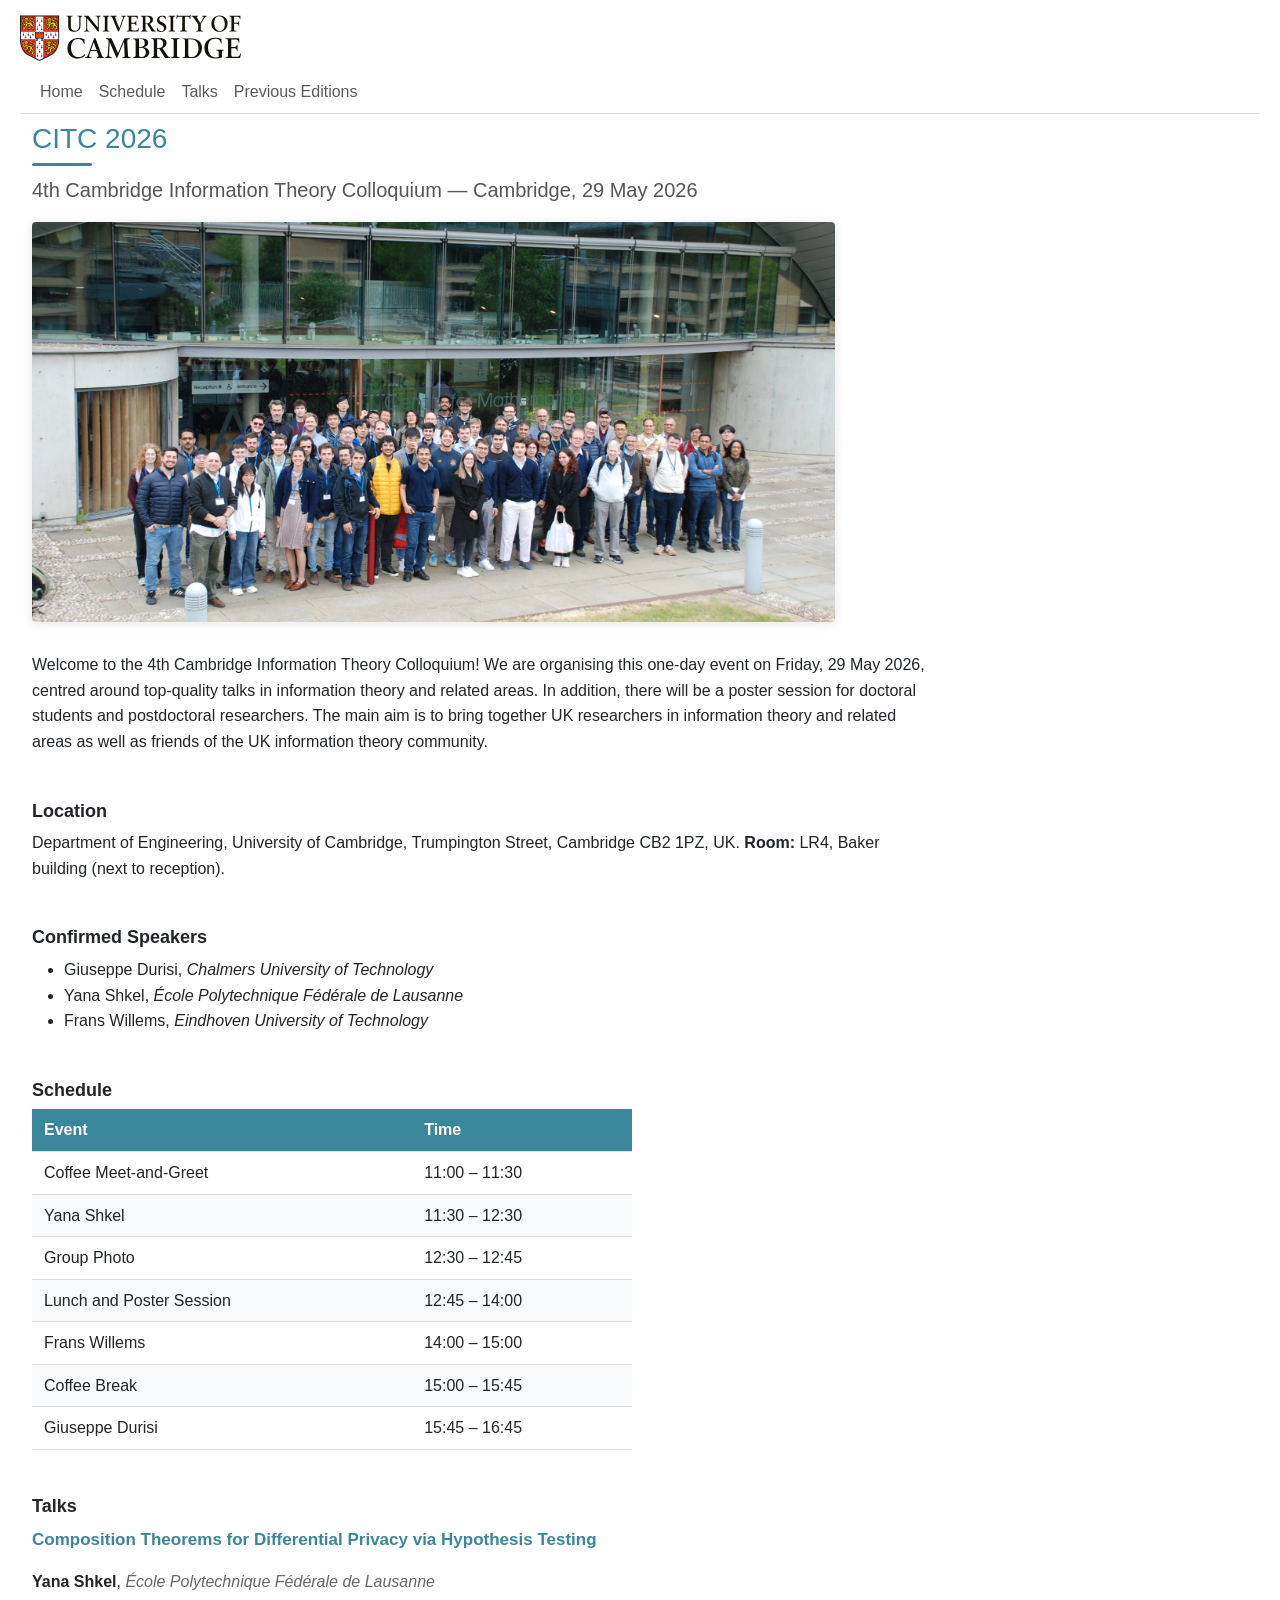
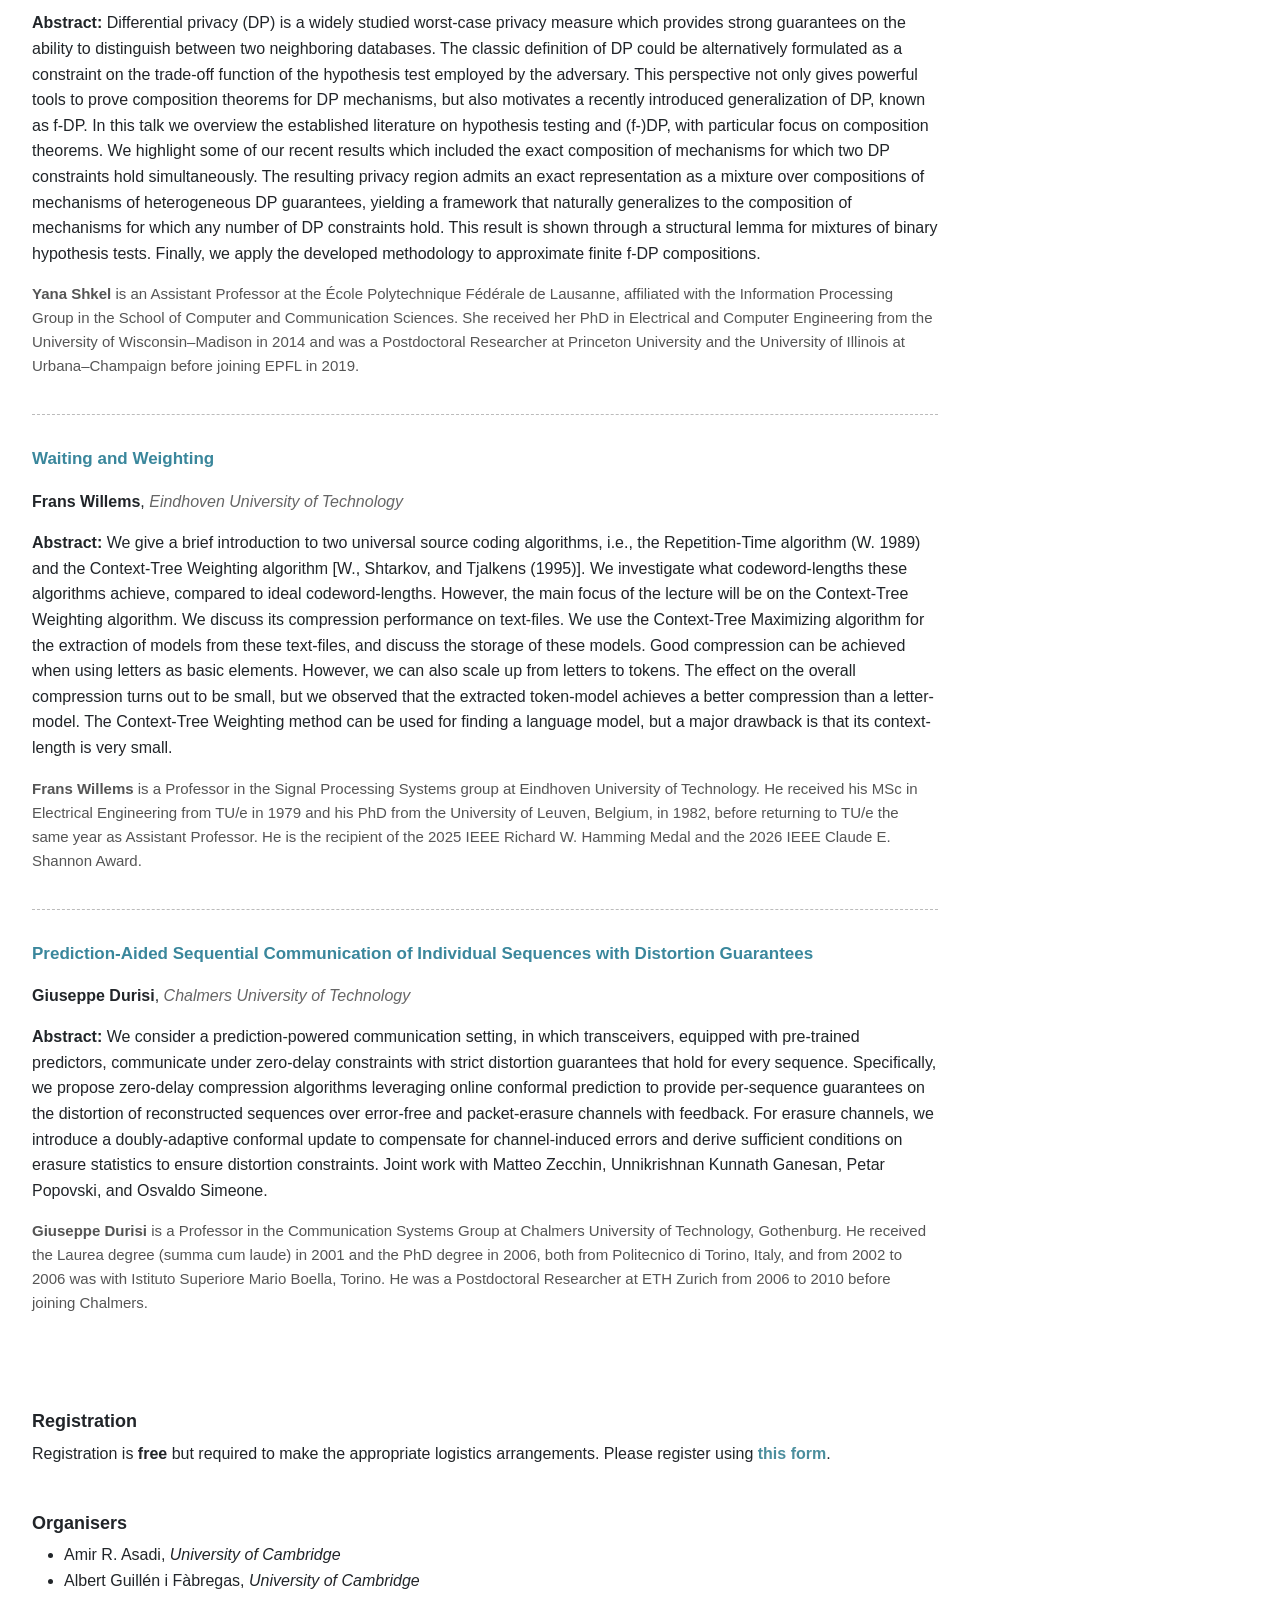
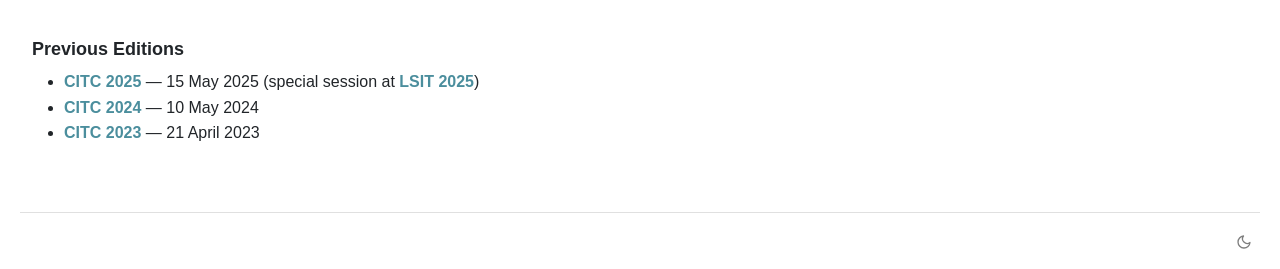
<file: index.html>
<!DOCTYPE html>
<html lang="en">

<head>
    <meta charset="UTF-8">
    <meta http-equiv="X-UA-Compatible" content="IE=edge">
    <meta name="viewport" content="width=device-width, initial-scale=1.0">
    <script src="js/bootstrap.bundle.js"></script>
    <link rel="icon" href="photos/favicon-32.png" sizes="32x32">
    <link rel="icon" href="photos/favicon-192.png" sizes="192x192">
    <title>CITC 2026 - 4th Cambridge Information Theory Colloquium</title>
    <link rel="stylesheet" href="css/bootstrap.css">
    <link rel="stylesheet" href="citc.css">
</head>

<body>
<script>try{if(localStorage.getItem('dark-mode')==='enabled')document.body.classList.add('dark-mode');}catch(e){}</script>

    <div class="container-fluid logo-banner">
        <a href="https://www.cam.ac.uk/">
            <img id="cam-logo" alt="University of Cambridge" style="height: 46px;">
            <script>document.getElementById('cam-logo').src=document.body.classList.contains('dark-mode')?'photos/ucam-logo-white-text-colour-coat-of-arms.png':'photos/cambridge_university_logo.svg';</script>
        </a>
    </div>

    <nav class="navbar navbar-expand-sm">
        <div class="container-fluid">
            <button class="navbar-toggler" type="button" data-bs-toggle="collapse"
                data-bs-target="#navbarSupportedContent" aria-controls="navbarSupportedContent" aria-expanded="false"
                aria-label="Toggle navigation">
                <span class="navbar-toggler-icon"></span>
            </button>
            <div class="collapse navbar-collapse" id="navbarSupportedContent">
                <ul class="navbar-nav mr-auto">
                    <li class="nav-item active">
                        <a class="nav-link" href="index.html">Home</a>
                    </li>
                    <li class="nav-item">
                        <a class="nav-link" href="#schedule">Schedule</a>
                    </li>
                    <li class="nav-item">
                        <a class="nav-link" href="#talks">Talks</a>
                    </li>
                    <li class="nav-item">
                        <a class="nav-link" href="#editions">Previous Editions</a>
                    </li>
                </ul>
            </div>
        </div>
    </nav>

    <div class="container-fluid">
        <div class="mt-2 row">
            <div class="col-12">
                <h1 class="citc-title">CITC 2026</h1>
                <h2 class="citc-subtitle">4th Cambridge Information Theory Colloquium &mdash; Cambridge, 29 May 2026</h2>
            </div>
        </div>
        <div class="row">
            <div class="col-12 col-md-8">
                <img src="photos/CITC_2025.jpg" class="hero-image img-fluid" alt="CITC 2025 Group Photo">
            </div>
        </div>
    </div>

    <div class="container-fluid content-section">
        <div class="row">
            <div class="col-9">
                <p>
                    Welcome to the 4th Cambridge Information Theory Colloquium!
                    We are organising this one-day event on Friday, 29 May 2026, centred around
                    top-quality talks in information theory and related areas. In addition,
                    there will be a poster session for doctoral students and postdoctoral
                    researchers. The main aim is to bring together UK researchers in
                    information theory and related areas as well as friends of the UK
                    information theory community.
                </p>
            </div>
        </div>
    </div>

    <div class="container-fluid content-section">
        <div class="row">
            <h2 id="location">Location</h2>
            <div class="col-9">
                <p>
                    Department of Engineering, University of Cambridge, Trumpington Street,
                    Cambridge CB2 1PZ, UK. <b>Room:</b> LR4, Baker building (next to reception).
                </p>
            </div>
        </div>
    </div>

    <div class="container-fluid content-section">
        <div class="row">
            <h2 id="speakers">Confirmed Speakers</h2>
            <div class="col-9">
                <ul>
                    <li>Giuseppe Durisi, <em>Chalmers University of Technology</em></li>
                    <li>Yana Shkel, <em>&Eacute;cole Polytechnique F&eacute;d&eacute;rale de Lausanne</em></li>
                    <li>Frans Willems, <em>Eindhoven University of Technology</em></li>
                </ul>
            </div>
        </div>
    </div>

    <div class="container-fluid content-section">
        <div class="row">
            <h2 id="schedule">Schedule</h2>
            <div class="col-9">
                <table class="table schedule-table">
                    <thead>
                        <tr>
                            <th>Event</th>
                            <th>Time</th>
                        </tr>
                    </thead>
                    <tbody>
                        <tr><td>Coffee Meet-and-Greet</td><td>11:00 &ndash; 11:30</td></tr>
                        <tr><td>Yana Shkel</td><td>11:30 &ndash; 12:30</td></tr>
                        <tr><td>Group Photo</td><td>12:30 &ndash; 12:45</td></tr>
                        <tr><td>Lunch and Poster Session</td><td>12:45 &ndash; 14:00</td></tr>
                        <tr><td>Frans Willems</td><td>14:00 &ndash; 15:00</td></tr>
                        <tr><td>Coffee Break</td><td>15:00 &ndash; 15:45</td></tr>
                        <tr><td>Giuseppe Durisi</td><td>15:45 &ndash; 16:45</td></tr>
                    </tbody>
                </table>
            </div>
        </div>
    </div>

    <div class="container-fluid content-section">
        <div class="row">
            <h2 id="talks">Talks</h2>
            <div class="col-9">

                <div class="talk-block">
                    <p class="talk-title">Composition Theorems for Differential Privacy via Hypothesis Testing</p>
                    <p><span class="speaker-name">Yana Shkel</span>, <span class="speaker-affiliation">&Eacute;cole Polytechnique F&eacute;d&eacute;rale de Lausanne</span></p>
                    <p><b>Abstract:</b> Differential privacy (DP) is a widely studied worst-case privacy measure which provides strong guarantees on the ability to distinguish between two neighboring databases. The classic definition of DP could be alternatively formulated as a constraint on the trade-off function of the hypothesis test employed by the adversary. This perspective not only gives powerful tools to prove composition theorems for DP mechanisms, but also motivates a recently introduced generalization of DP, known as f-DP. In this talk we overview the established literature on hypothesis testing and (f-)DP, with particular focus on composition theorems. We highlight some of our recent results which included the exact composition of mechanisms for which two DP constraints hold simultaneously. The resulting privacy region admits an exact representation as a mixture over compositions of mechanisms of heterogeneous DP guarantees, yielding a framework that naturally generalizes to the composition of mechanisms for which any number of DP constraints hold. This result is shown through a structural lemma for mixtures of binary hypothesis tests. Finally, we apply the developed methodology to approximate finite f-DP compositions.</p>
                    <p class="speaker-bio"><b>Yana Shkel</b> is an Assistant Professor at the &Eacute;cole Polytechnique F&eacute;d&eacute;rale de Lausanne, affiliated with the Information Processing Group in the School of Computer and Communication Sciences. She received her PhD in Electrical and Computer Engineering from the University of Wisconsin&ndash;Madison in 2014 and was a Postdoctoral Researcher at Princeton University and the University of Illinois at Urbana&ndash;Champaign before joining EPFL in 2019.</p>
                </div>

                <div class="talk-block">
                    <p class="talk-title">Waiting and Weighting</p>
                    <p><span class="speaker-name">Frans Willems</span>, <span class="speaker-affiliation">Eindhoven University of Technology</span></p>
                    <p><b>Abstract:</b> We give a brief introduction to two universal source coding algorithms, i.e., the Repetition-Time algorithm (W. 1989) and the Context-Tree Weighting algorithm [W., Shtarkov, and Tjalkens (1995)]. We investigate what codeword-lengths these algorithms achieve, compared to ideal codeword-lengths. However, the main focus of the lecture will be on the Context-Tree Weighting algorithm. We discuss its compression performance on text-files. We use the Context-Tree Maximizing algorithm for the extraction of models from these text-files, and discuss the storage of these models. Good compression can be achieved when using letters as basic elements. However, we can also scale up from letters to tokens. The effect on the overall compression turns out to be small, but we observed that the extracted token-model achieves a better compression than a letter-model. The Context-Tree Weighting method can be used for finding a language model, but a major drawback is that its context-length is very small.</p>
                    <p class="speaker-bio"><b>Frans Willems</b> is a Professor in the Signal Processing Systems group at Eindhoven University of Technology. He received his MSc in Electrical Engineering from TU/e in 1979 and his PhD from the University of Leuven, Belgium, in 1982, before returning to TU/e the same year as Assistant Professor. He is the recipient of the 2025 IEEE Richard W. Hamming Medal and the 2026 IEEE Claude E. Shannon Award.</p>
                </div>

                <div class="talk-block">
                    <p class="talk-title">Prediction-Aided Sequential Communication of Individual Sequences with Distortion Guarantees</p>
                    <p><span class="speaker-name">Giuseppe Durisi</span>, <span class="speaker-affiliation">Chalmers University of Technology</span></p>
                    <p><b>Abstract:</b> We consider a prediction-powered communication setting, in which transceivers, equipped with pre-trained predictors, communicate under zero-delay constraints with strict distortion guarantees that hold for every sequence. Specifically, we propose zero-delay compression algorithms leveraging online conformal prediction to provide per-sequence guarantees on the distortion of reconstructed sequences over error-free and packet-erasure channels with feedback. For erasure channels, we introduce a doubly-adaptive conformal update to compensate for channel-induced errors and derive sufficient conditions on erasure statistics to ensure distortion constraints. Joint work with Matteo Zecchin, Unnikrishnan Kunnath Ganesan, Petar Popovski, and Osvaldo Simeone.</p>
                    <p class="speaker-bio"><b>Giuseppe Durisi</b> is a Professor in the Communication Systems Group at Chalmers University of Technology, Gothenburg. He received the Laurea degree (summa cum laude) in 2001 and the PhD degree in 2006, both from Politecnico di Torino, Italy, and from 2002 to 2006 was with Istituto Superiore Mario Boella, Torino. He was a Postdoctoral Researcher at ETH Zurich from 2006 to 2010 before joining Chalmers.</p>
                </div>

            </div>
        </div>
    </div>

    <div class="container-fluid content-section">
        <div class="row">
            <h2 id="registration">Registration</h2>
            <div class="col-9">
                <p>
                    Registration is <b>free</b> but required to make the appropriate logistics arrangements.
                    Please register using <a href="https://forms.gle/dqXsLTM17qSx63JW8" target="_blank">this form</a>.
                </p>
            </div>
        </div>
    </div>

    <div class="container-fluid content-section">
        <div class="row">
            <h2 id="organisers">Organisers</h2>
            <div class="col-9">
                <ul>
                    <li>Amir R. Asadi, <em>University of Cambridge</em></li>
                    <li>Albert Guill&eacute;n i F&agrave;bregas, <em>University of Cambridge</em></li>
                </ul>
            </div>
        </div>
    </div>

    <div class="container-fluid content-section">
        <div class="row">
            <h2 id="editions">Previous Editions</h2>
            <div class="col-9">
                <ul>
                    <li><a href="2025.html"><b>CITC 2025</b></a> &mdash; 15 May 2025 (special session at <a href="https://lsit2025.eng.cam.ac.uk/">LSIT 2025</a>)</li>
                    <li><a href="2024.html"><b>CITC 2024</b></a> &mdash; 10 May 2024</li>
                    <li><a href="2023.html"><b>CITC 2023</b></a> &mdash; 21 April 2023</li>
                </ul>
            </div>
        </div>
    </div>

    <div class="container-fluid footer-bar">
        <button id="dark-mode-toggle" aria-label="Toggle dark mode" title="Toggle dark mode">
            <svg id="icon-moon" xmlns="http://www.w3.org/2000/svg" width="16" height="16" viewBox="0 0 24 24" fill="none" stroke="currentColor" stroke-width="2" stroke-linecap="round" stroke-linejoin="round"><path d="M21 12.79A9 9 0 1 1 11.21 3 7 7 0 0 0 21 12.79z"></path></svg>
            <svg id="icon-sun" xmlns="http://www.w3.org/2000/svg" width="16" height="16" viewBox="0 0 24 24" fill="none" stroke="currentColor" stroke-width="2" stroke-linecap="round" stroke-linejoin="round" style="display:none"><circle cx="12" cy="12" r="5"></circle><line x1="12" y1="1" x2="12" y2="3"></line><line x1="12" y1="21" x2="12" y2="23"></line><line x1="4.22" y1="4.22" x2="5.64" y2="5.64"></line><line x1="18.36" y1="18.36" x2="19.78" y2="19.78"></line><line x1="1" y1="12" x2="3" y2="12"></line><line x1="21" y1="12" x2="23" y2="12"></line><line x1="4.22" y1="19.78" x2="5.64" y2="18.36"></line><line x1="18.36" y1="5.64" x2="19.78" y2="4.22"></line></svg>
        </button>
    </div>

<script src="darkmode.js"></script>
</body>

</html>
</file>
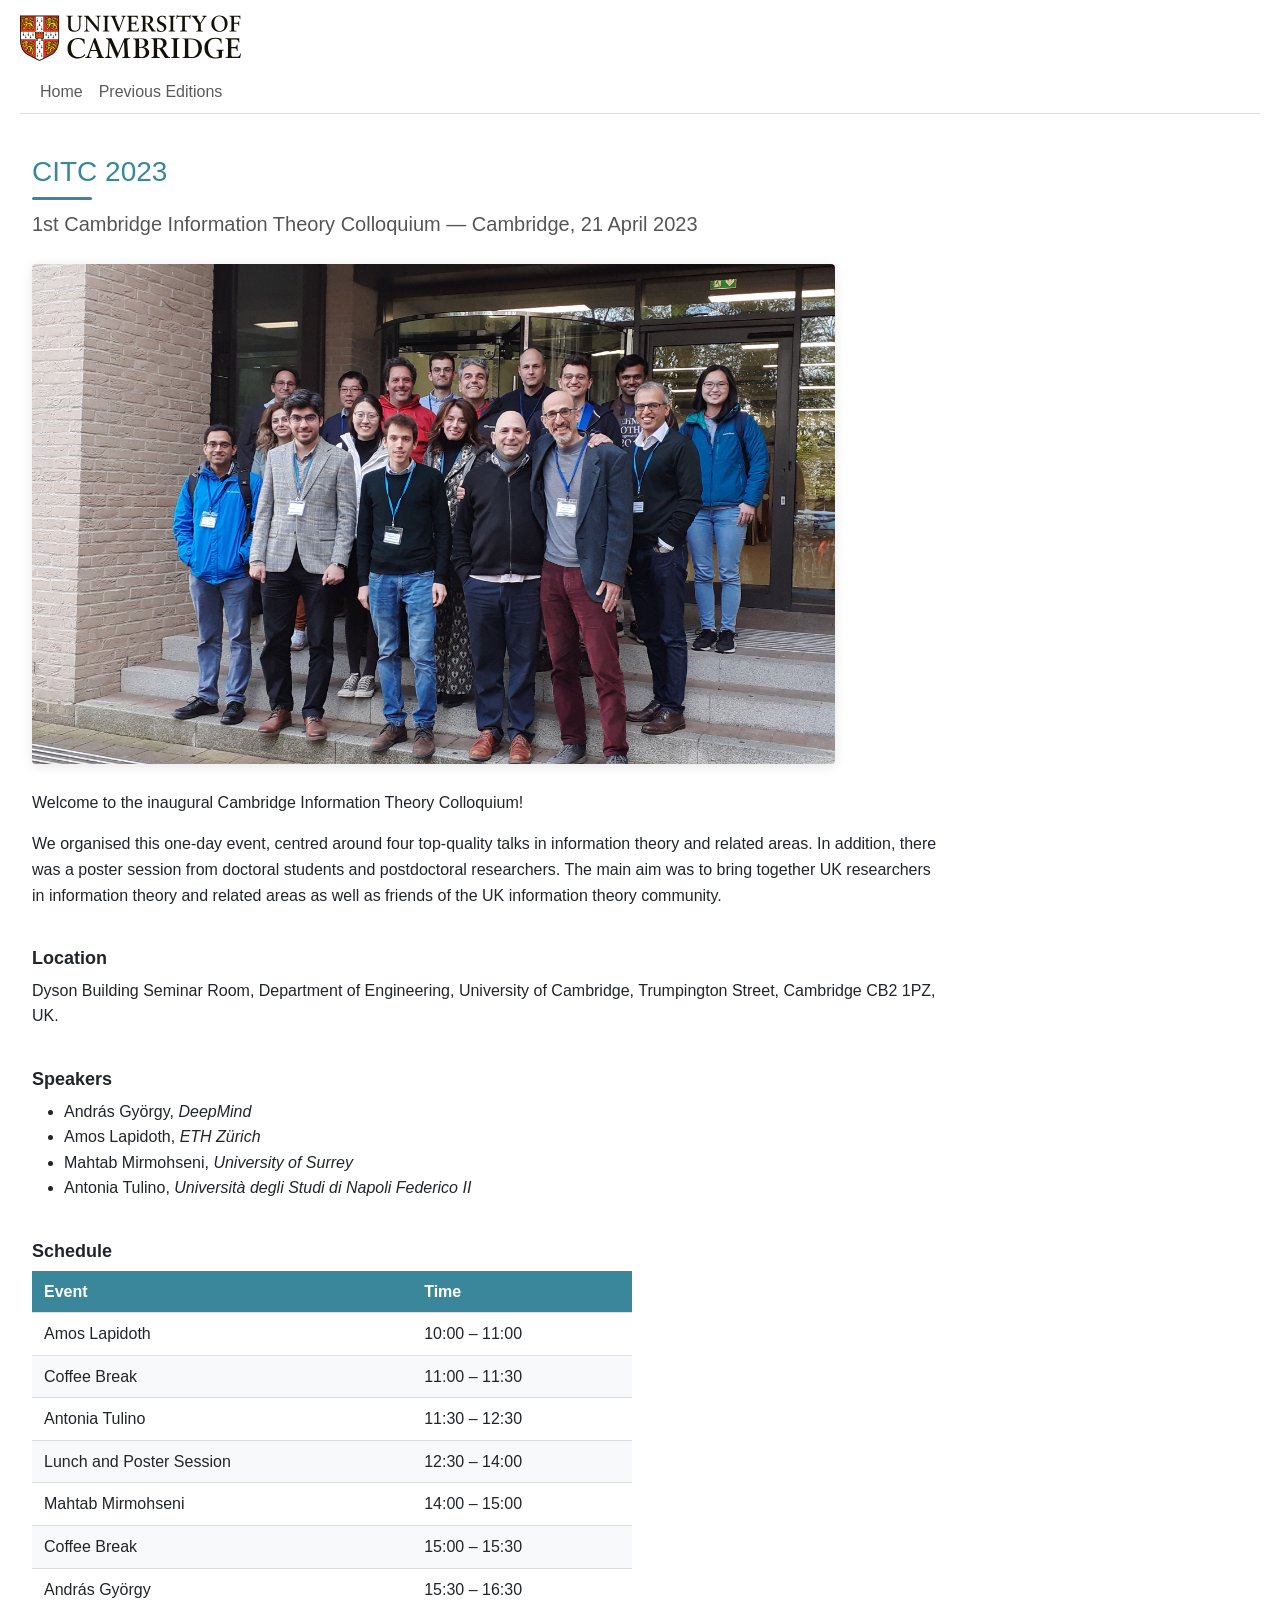
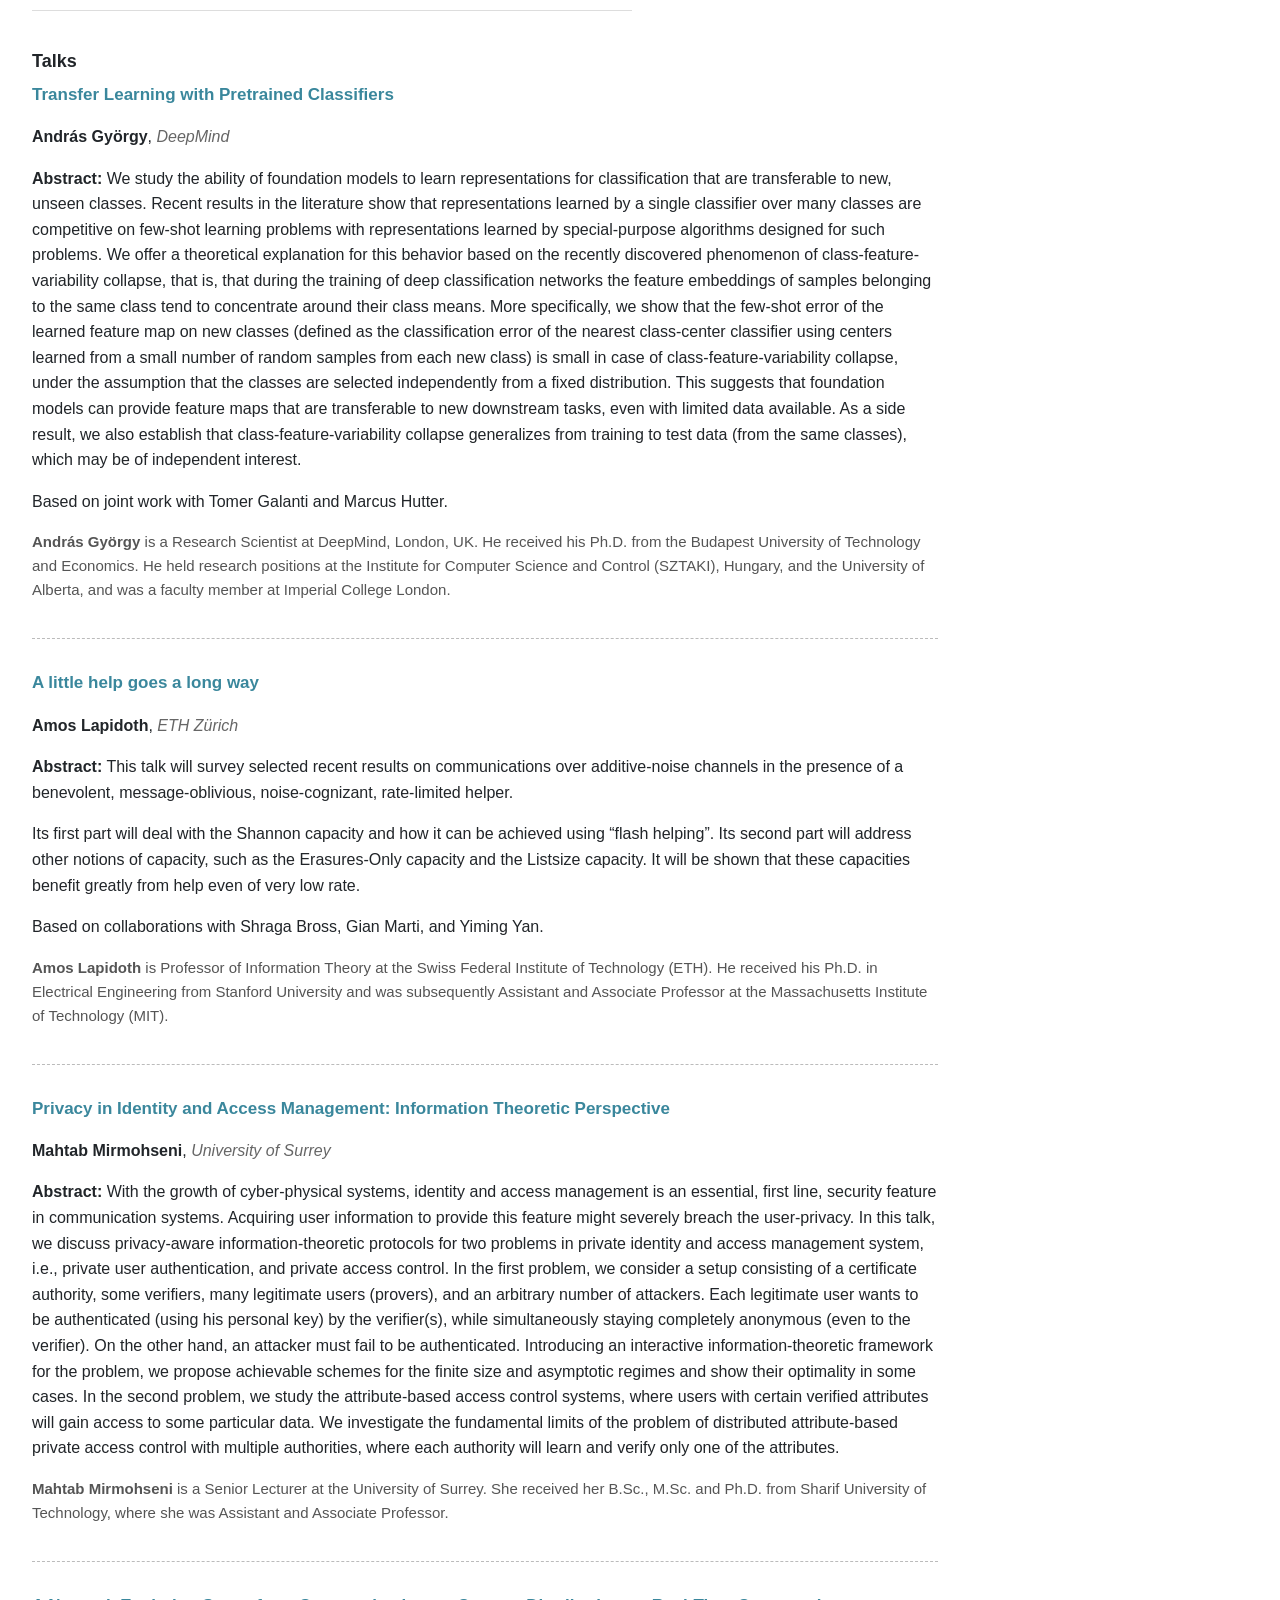
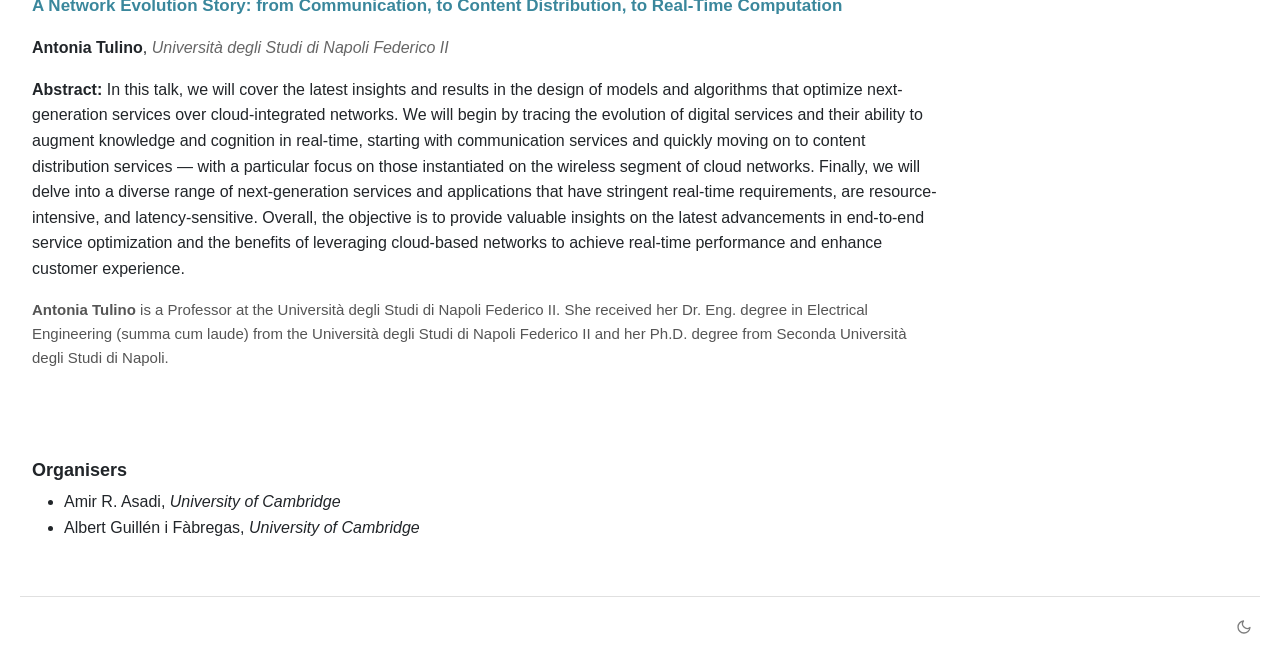
<file: 2023.html>
<!DOCTYPE html>
<html lang="en">

<head>
    <meta charset="UTF-8">
    <meta http-equiv="X-UA-Compatible" content="IE=edge">
    <meta name="viewport" content="width=device-width, initial-scale=1.0">
    <script src="js/bootstrap.bundle.js"></script>
    <link rel="icon" href="photos/favicon-32.png" sizes="32x32">
    <link rel="icon" href="photos/favicon-192.png" sizes="192x192">
    <title>CITC 2023 - 1st Cambridge Information Theory Colloquium</title>
    <link rel="stylesheet" href="css/bootstrap.css">
    <link rel="stylesheet" href="citc.css">
</head>

<body>
<script>try{if(localStorage.getItem('dark-mode')==='enabled')document.body.classList.add('dark-mode');}catch(e){}</script>

    <div class="container-fluid logo-banner">
        <a href="https://www.cam.ac.uk/">
            <img id="cam-logo" alt="University of Cambridge" style="height: 46px;">
            <script>document.getElementById('cam-logo').src=document.body.classList.contains('dark-mode')?'photos/ucam-logo-white-text-colour-coat-of-arms.png':'photos/cambridge_university_logo.svg';</script>
        </a>
    </div>

    <nav class="navbar navbar-expand-sm">
        <div class="container-fluid">
            <button class="navbar-toggler" type="button" data-bs-toggle="collapse"
                data-bs-target="#navbarSupportedContent" aria-controls="navbarSupportedContent" aria-expanded="false"
                aria-label="Toggle navigation">
                <span class="navbar-toggler-icon"></span>
            </button>
            <div class="collapse navbar-collapse" id="navbarSupportedContent">
                <ul class="navbar-nav mr-auto">
                    <li class="nav-item">
                        <a class="nav-link" href="index.html">Home</a>
                    </li>
                    <li class="nav-item">
                        <a class="nav-link" href="index.html#editions">Previous Editions</a>
                    </li>
                </ul>
            </div>
        </div>
    </nav>
<br>
    <div class="container-fluid">
        <div class="mt-2 row">
            <div class="col-12">
                <h1 class="citc-title">CITC 2023</h1>
                <h2 class="citc-subtitle">1st Cambridge Information Theory Colloquium &mdash; Cambridge, 21 April 2023</h2>
            </div>
        </div>
    </div>

    <div class="container-fluid">
        <div class="mt-2 row">
            <div class="col-12 col-md-8">
                <img src="photos/CITC_2023.jpg" class="hero-image img-fluid" style="max-height: 500px; object-position: center 30%;" alt="CITC 2023 Group Photo">
            </div>
        </div>
    </div>

    <div class="container-fluid">
        <div class="mt-3 row">
            <div class="col-9">
                <p>
                    Welcome to the inaugural Cambridge Information Theory Colloquium!
                </p>
                <p>
                    We organised this one-day event, centred around four top-quality talks in information theory and
                    related areas. In addition, there was a poster session from doctoral students and postdoctoral
                    researchers. The main aim was to bring together UK researchers in information theory and related
                    areas as well as friends of the UK information theory community.
                </p>
            </div>
        </div>
    </div>

    <div class="container-fluid">
        <div class="mt-4 row">
            <h2 id="location">Location</h2>
            <div class="col-9">
                <p>
                    Dyson Building Seminar Room, Department of Engineering, University of Cambridge,
                    Trumpington Street, Cambridge CB2 1PZ, UK.
                </p>
            </div>
        </div>
    </div>

    <div class="container-fluid">
        <div class="mt-4 row">
            <h2 id="speakers">Speakers</h2>
            <div class="col-9">
                <ul>
                    <li>Andr&aacute;s Gy&ouml;rgy, <em>DeepMind</em></li>
                    <li>Amos Lapidoth, <em>ETH Z&uuml;rich</em></li>
                    <li>Mahtab Mirmohseni, <em>University of Surrey</em></li>
                    <li>Antonia Tulino, <em>Universit&agrave; degli Studi di Napoli Federico II</em></li>
                </ul>
            </div>
        </div>
    </div>

    <div class="container-fluid">
        <div class="mt-4 row">
            <h2 id="schedule">Schedule</h2>
            <div class="col-9">
                <table class="table schedule-table">
                    <thead>
                        <tr>
                            <th>Event</th>
                            <th>Time</th>
                        </tr>
                    </thead>
                    <tbody>
                        <tr><td>Amos Lapidoth</td><td>10:00 &ndash; 11:00</td></tr>
                        <tr><td>Coffee Break</td><td>11:00 &ndash; 11:30</td></tr>
                        <tr><td>Antonia Tulino</td><td>11:30 &ndash; 12:30</td></tr>
                        <tr><td>Lunch and Poster Session</td><td>12:30 &ndash; 14:00</td></tr>
                        <tr><td>Mahtab Mirmohseni</td><td>14:00 &ndash; 15:00</td></tr>
                        <tr><td>Coffee Break</td><td>15:00 &ndash; 15:30</td></tr>
                        <tr><td>Andr&aacute;s Gy&ouml;rgy</td><td>15:30 &ndash; 16:30</td></tr>
                    </tbody>
                </table>
            </div>
        </div>
    </div>

    <div class="container-fluid">
        <div class="mt-4 row">
            <h2 id="talks">Talks</h2>
            <div class="col-9">

                <div class="talk-block">
                    <p class="talk-title">Transfer Learning with Pretrained Classifiers</p>
                    <p><span class="speaker-name">Andr&aacute;s Gy&ouml;rgy</span>, <span class="speaker-affiliation">DeepMind</span></p>
                    <p><b>Abstract:</b> We study the ability of foundation models to learn representations for
                    classification that are transferable to new, unseen classes. Recent
                    results in the literature show that representations learned by a single
                    classifier over many classes are competitive on few-shot learning
                    problems with representations learned by special-purpose algorithms
                    designed for such problems. We offer a theoretical explanation for this
                    behavior based on the recently discovered phenomenon of
                    class-feature-variability collapse, that is, that during the training of
                    deep classification networks the feature embeddings of samples
                    belonging to the same class tend to concentrate around their class
                    means. More specifically, we show that the few-shot error of the learned
                    feature map on new classes (defined as the classification error of the
                    nearest class-center classifier using centers learned from a small
                    number of random samples from each new class) is small in case of
                    class-feature-variability collapse, under the assumption that the
                    classes are selected independently from a fixed distribution. This
                    suggests that foundation models can provide feature maps that are
                    transferable to new downstream tasks, even with limited data available.
                    As a side result, we also establish that class-feature-variability
                    collapse generalizes from training to test data (from the same classes),
                    which may be of independent interest.</p>
                    <p>Based on joint work with Tomer Galanti and Marcus Hutter.</p>
                    <p class="speaker-bio"><b>Andr&aacute;s Gy&ouml;rgy</b>
                    is a Research Scientist at DeepMind, London, UK. He received his Ph.D.
                    from the Budapest University of Technology and Economics. He held
                    research positions at the Institute for Computer Science and Control
                    (SZTAKI), Hungary, and the University of Alberta, and was a faculty
                    member at Imperial College London.</p>
                </div>

                <div class="talk-block">
                    <p class="talk-title">A little help goes a long way</p>
                    <p><span class="speaker-name">Amos Lapidoth</span>, <span class="speaker-affiliation">ETH Z&uuml;rich</span></p>
                    <p><b>Abstract:</b> This talk will survey selected recent results on communications over
                    additive-noise channels in the presence of a benevolent,
                    message-oblivious, noise-cognizant, rate-limited helper.</p>
                    <p>Its first part will deal with the Shannon capacity and how it can be
                    achieved using &ldquo;flash helping&rdquo;. Its second part will address other
                    notions of capacity, such as the Erasures-Only capacity and the Listsize
                    capacity. It will be shown that these capacities benefit greatly from
                    help even of very low rate.</p>
                    <p>Based on collaborations with Shraga Bross, Gian Marti, and Yiming Yan.</p>
                    <p class="speaker-bio"><b>Amos Lapidoth</b>
                    is Professor of Information Theory at the Swiss Federal Institute of
                    Technology (ETH). He received his Ph.D. in Electrical Engineering from
                    Stanford University and was subsequently Assistant and Associate
                    Professor at the Massachusetts Institute of Technology (MIT).</p>
                </div>

                <div class="talk-block">
                    <p class="talk-title">Privacy in Identity and Access Management: Information Theoretic Perspective</p>
                    <p><span class="speaker-name">Mahtab Mirmohseni</span>, <span class="speaker-affiliation">University of Surrey</span></p>
                    <p><b>Abstract:</b> With the growth of cyber-physical systems, identity and access
                    management is an essential, first line, security feature in
                    communication systems. Acquiring user information to provide this
                    feature might severely breach the user-privacy. In this talk, we discuss
                    privacy-aware information-theoretic protocols for two problems in
                    private identity and access management system, i.e., private user
                    authentication, and private access control. In the first problem, we
                    consider a setup consisting of a certificate authority, some verifiers,
                    many legitimate users (provers), and an arbitrary number of attackers.
                    Each legitimate user wants to be authenticated (using his personal key)
                    by the verifier(s), while simultaneously staying completely anonymous
                    (even to the verifier). On the other hand, an attacker must fail to be
                    authenticated. Introducing an interactive information-theoretic
                    framework for the problem, we propose achievable schemes for the finite
                    size and asymptotic regimes and show their optimality in some cases. In
                    the second problem, we study the attribute-based access control systems,
                    where users with certain verified attributes will gain access to some
                    particular data. We investigate the fundamental limits of the problem of
                    distributed attribute-based private access control with multiple
                    authorities, where each authority will learn and verify only one of the
                    attributes.</p>
                    <p class="speaker-bio"><b>Mahtab Mirmohseni</b> is a Senior Lecturer at the
                    University of Surrey. She received her B.Sc., M.Sc. and Ph.D. from
                    Sharif University of Technology, where she was Assistant and Associate
                    Professor.</p>
                </div>

                <div class="talk-block">
                    <p class="talk-title">A Network Evolution Story: from Communication, to Content Distribution, to Real-Time Computation</p>
                    <p><span class="speaker-name">Antonia Tulino</span>, <span class="speaker-affiliation">Universit&agrave; degli Studi di Napoli Federico II</span></p>
                    <p><b>Abstract:</b> In this talk, we will cover the latest insights and results in the
                    design of models and algorithms that optimize next-generation services
                    over cloud-integrated networks. We will begin by tracing the evolution
                    of digital services and their ability to augment knowledge and cognition
                    in real-time, starting with communication services and quickly moving
                    on to content distribution services &mdash; with a particular focus on those
                    instantiated on the wireless segment of cloud networks. Finally, we will
                    delve into a diverse range of next-generation services and applications
                    that have stringent real-time requirements, are resource-intensive, and
                    latency-sensitive. Overall, the objective is to provide valuable
                    insights on the latest advancements in end-to-end service optimization
                    and the benefits of leveraging cloud-based networks to achieve real-time
                    performance and enhance customer experience.</p>
                    <p class="speaker-bio"><b>Antonia Tulino</b>
                    is a Professor at the Universit&agrave; degli Studi di Napoli Federico II. She
                    received her Dr. Eng. degree in Electrical Engineering (summa cum
                    laude) from the Universit&agrave; degli Studi di Napoli Federico II and her
                    Ph.D. degree from Seconda Universit&agrave; degli Studi di Napoli.</p>
                </div>

            </div>
        </div>
    </div>

    <div class="container-fluid">
        <div class="mt-4 row">
            <h2 id="organisers">Organisers</h2>
            <div class="col-9">
                <ul>
                    <li>Amir R. Asadi, <em>University of Cambridge</em></li>
                    <li>Albert Guill&eacute;n i F&agrave;bregas, <em>University of Cambridge</em></li>
                </ul>
            </div>
        </div>
    </div>

    <div class="container-fluid footer-bar">
        <button id="dark-mode-toggle" aria-label="Toggle dark mode" title="Toggle dark mode">
            <svg id="icon-moon" xmlns="http://www.w3.org/2000/svg" width="16" height="16" viewBox="0 0 24 24" fill="none" stroke="currentColor" stroke-width="2" stroke-linecap="round" stroke-linejoin="round"><path d="M21 12.79A9 9 0 1 1 11.21 3 7 7 0 0 0 21 12.79z"></path></svg>
            <svg id="icon-sun" xmlns="http://www.w3.org/2000/svg" width="16" height="16" viewBox="0 0 24 24" fill="none" stroke="currentColor" stroke-width="2" stroke-linecap="round" stroke-linejoin="round" style="display:none"><circle cx="12" cy="12" r="5"></circle><line x1="12" y1="1" x2="12" y2="3"></line><line x1="12" y1="21" x2="12" y2="23"></line><line x1="4.22" y1="4.22" x2="5.64" y2="5.64"></line><line x1="18.36" y1="18.36" x2="19.78" y2="19.78"></line><line x1="1" y1="12" x2="3" y2="12"></line><line x1="21" y1="12" x2="23" y2="12"></line><line x1="4.22" y1="19.78" x2="5.64" y2="18.36"></line><line x1="18.36" y1="5.64" x2="19.78" y2="4.22"></line></svg>
        </button>
    </div>

<script src="darkmode.js"></script>
</body>

</html>
</file>
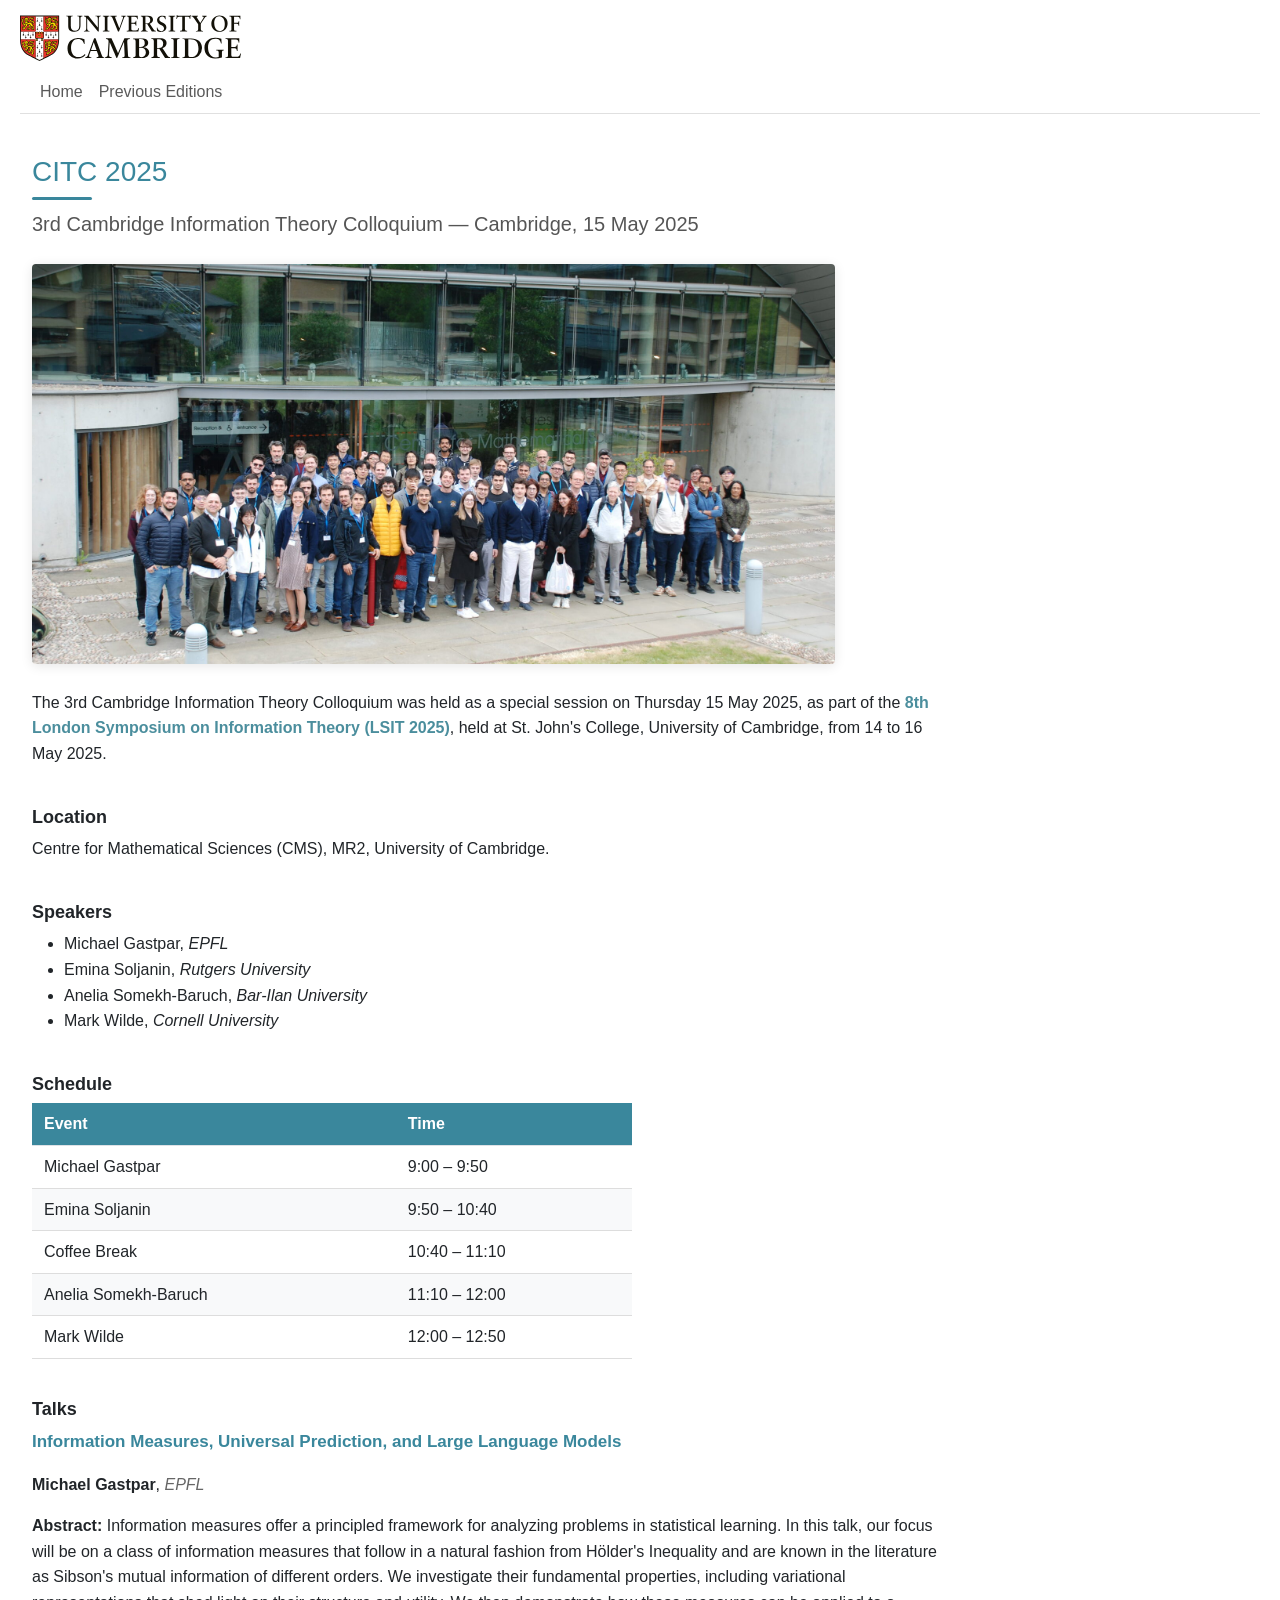
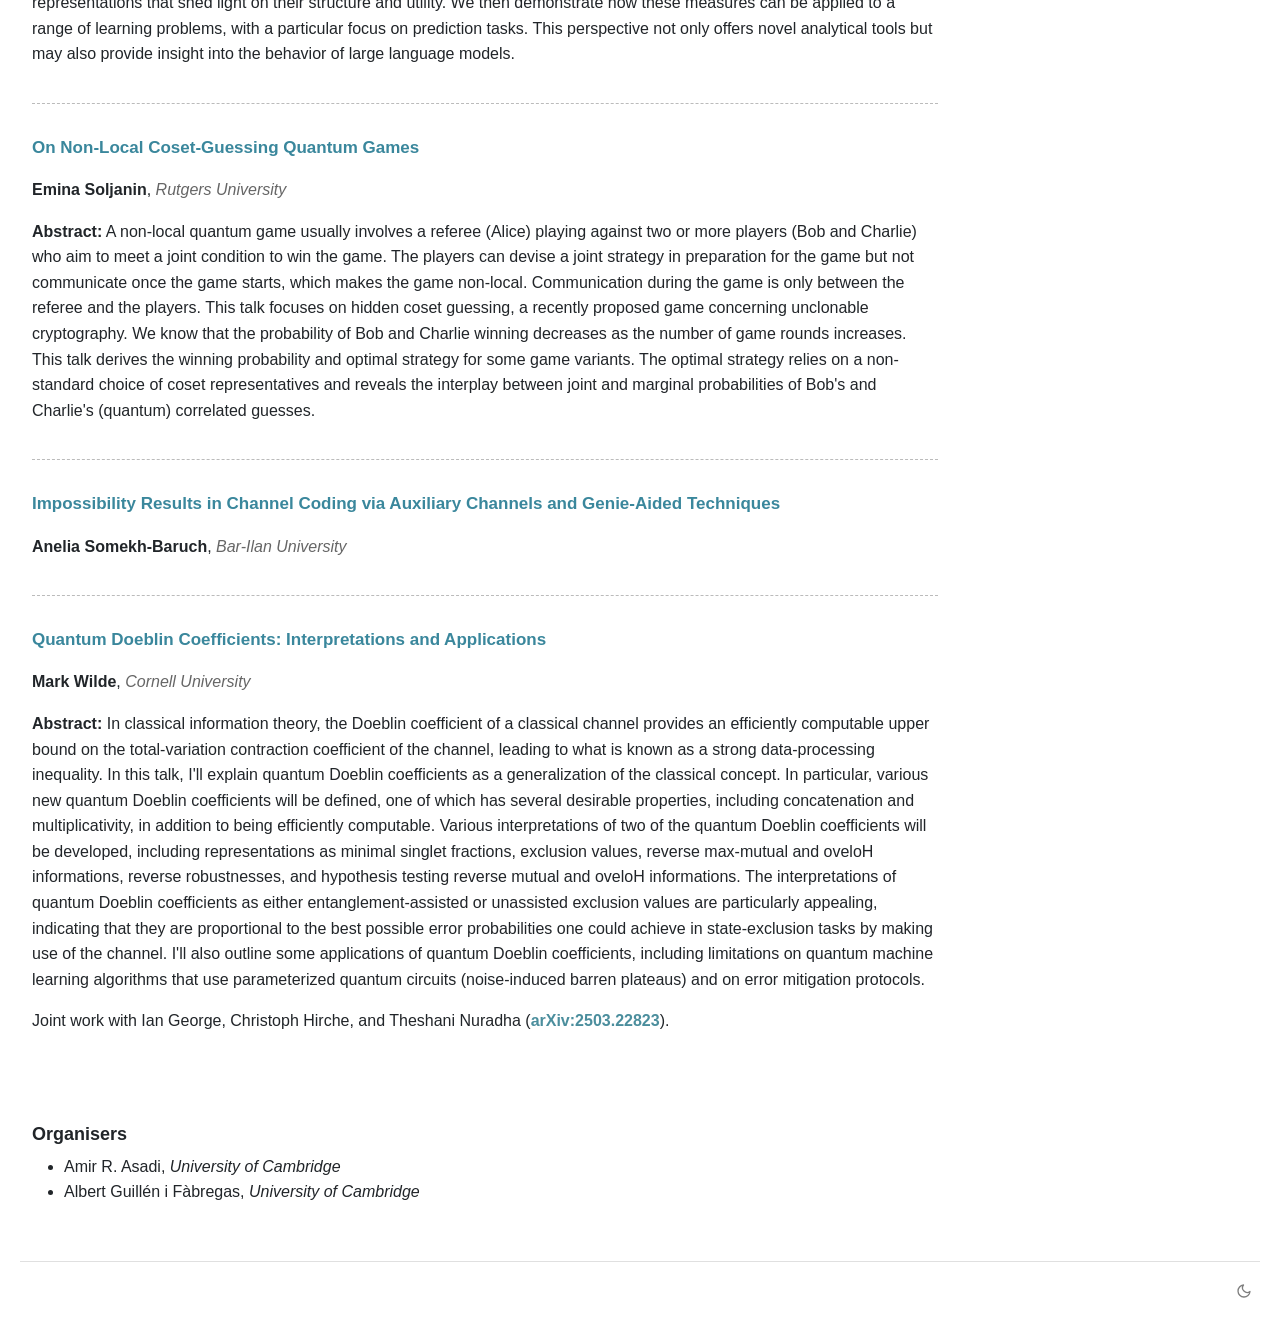
<file: 2025.html>
<!DOCTYPE html>
<html lang="en">

<head>
    <meta charset="UTF-8">
    <meta http-equiv="X-UA-Compatible" content="IE=edge">
    <meta name="viewport" content="width=device-width, initial-scale=1.0">
    <script src="js/bootstrap.bundle.js"></script>
    <link rel="icon" href="photos/favicon-32.png" sizes="32x32">
    <link rel="icon" href="photos/favicon-192.png" sizes="192x192">
    <title>CITC 2025 - 3rd Cambridge Information Theory Colloquium</title>
    <link rel="stylesheet" href="css/bootstrap.css">
    <link rel="stylesheet" href="citc.css">
</head>

<body>
<script>try{if(localStorage.getItem('dark-mode')==='enabled')document.body.classList.add('dark-mode');}catch(e){}</script>

    <div class="container-fluid logo-banner">
        <a href="https://www.cam.ac.uk/">
            <img id="cam-logo" alt="University of Cambridge" style="height: 46px;">
            <script>document.getElementById('cam-logo').src=document.body.classList.contains('dark-mode')?'photos/ucam-logo-white-text-colour-coat-of-arms.png':'photos/cambridge_university_logo.svg';</script>
        </a>
    </div>

    <nav class="navbar navbar-expand-sm">
        <div class="container-fluid">
            <button class="navbar-toggler" type="button" data-bs-toggle="collapse"
                data-bs-target="#navbarSupportedContent" aria-controls="navbarSupportedContent" aria-expanded="false"
                aria-label="Toggle navigation">
                <span class="navbar-toggler-icon"></span>
            </button>
            <div class="collapse navbar-collapse" id="navbarSupportedContent">
                <ul class="navbar-nav mr-auto">
                    <li class="nav-item">
                        <a class="nav-link" href="index.html">Home</a>
                    </li>
                    <li class="nav-item">
                        <a class="nav-link" href="index.html#editions">Previous Editions</a>
                    </li>
                </ul>
            </div>
        </div>
    </nav>
<br>
    <div class="container-fluid">
        <div class="mt-2 row">
            <div class="col-12">
                <h1 class="citc-title">CITC 2025</h1>
                <h2 class="citc-subtitle">3rd Cambridge Information Theory Colloquium &mdash; Cambridge, 15 May 2025</h2>
            </div>
        </div>
    </div>

    <div class="container-fluid">
        <div class="mt-2 row">
            <div class="col-12 col-md-8">
                <img src="photos/CITC_2025.jpg" class="hero-image img-fluid" alt="LSIT 2025 &amp; CITC 2025 Group Photo">
            </div>
        </div>
    </div>

    <div class="container-fluid">
        <div class="mt-3 row">
            <div class="col-9">
                <p>
                    The 3rd Cambridge Information Theory Colloquium was held as a special session
                    on Thursday 15 May 2025, as part of the
                    <a href="https://lsit2025.eng.cam.ac.uk/">8th London Symposium on Information Theory (LSIT 2025)</a>,
                    held at St. John's College, University of Cambridge, from 14 to 16 May 2025.
                </p>
            </div>
        </div>
    </div>

    <div class="container-fluid">
        <div class="mt-4 row">
            <h2 id="location">Location</h2>
            <div class="col-9">
                <p>
                    Centre for Mathematical Sciences (CMS), MR2, University of Cambridge.
                </p>
            </div>
        </div>
    </div>

    <div class="container-fluid">
        <div class="mt-4 row">
            <h2 id="speakers">Speakers</h2>
            <div class="col-9">
                <ul>
                    <li>Michael Gastpar, <em>EPFL</em></li>
                    <li>Emina Soljanin, <em>Rutgers University</em></li>
                    <li>Anelia Somekh-Baruch, <em>Bar-Ilan University</em></li>
                    <li>Mark Wilde, <em>Cornell University</em></li>
                </ul>
            </div>
        </div>
    </div>

    <div class="container-fluid">
        <div class="mt-4 row">
            <h2 id="schedule">Schedule</h2>
            <div class="col-9">
                <table class="table schedule-table">
                    <thead>
                        <tr>
                            <th>Event</th>
                            <th>Time</th>
                        </tr>
                    </thead>
                    <tbody>
                        <tr><td>Michael Gastpar</td><td>9:00 &ndash; 9:50</td></tr>
                        <tr><td>Emina Soljanin</td><td>9:50 &ndash; 10:40</td></tr>
                        <tr><td>Coffee Break</td><td>10:40 &ndash; 11:10</td></tr>
                        <tr><td>Anelia Somekh-Baruch</td><td>11:10 &ndash; 12:00</td></tr>
                        <tr><td>Mark Wilde</td><td>12:00 &ndash; 12:50</td></tr>
                    </tbody>
                </table>
            </div>
        </div>
    </div>

    <div class="container-fluid">
        <div class="mt-4 row">
            <h2 id="talks">Talks</h2>
            <div class="col-9">

                <div class="talk-block">
                    <p class="talk-title">Information Measures, Universal Prediction, and Large Language Models</p>
                    <p><span class="speaker-name">Michael Gastpar</span>, <span class="speaker-affiliation">EPFL</span></p>
                    <p><b>Abstract:</b> Information measures offer a principled
                    framework for analyzing problems in statistical learning. In this talk,
                    our focus will be on a class of information measures that follow in a
                    natural fashion from H&ouml;lder's Inequality and are known in the literature
                    as Sibson's mutual information of different orders. We investigate
                    their fundamental properties, including variational representations that
                    shed light on their structure and utility. We then demonstrate how
                    these measures can be applied to a range of learning problems, with a
                    particular focus on prediction tasks. This perspective not only offers
                    novel analytical tools but may also provide insight into the behavior of
                    large language models.</p>
                </div>

                <div class="talk-block">
                    <p class="talk-title">On Non-Local Coset-Guessing Quantum Games</p>
                    <p><span class="speaker-name">Emina Soljanin</span>, <span class="speaker-affiliation">Rutgers University</span></p>
                    <p><b>Abstract:</b> A non-local quantum game usually involves
                    a referee (Alice) playing against two or more players (Bob and Charlie)
                    who aim to meet a joint condition to win the game. The players can
                    devise a joint strategy in preparation for the game but not communicate
                    once the game starts, which makes the game non-local. Communication
                    during the game is only between the referee and the players. This talk
                    focuses on hidden coset guessing, a recently proposed game concerning
                    unclonable cryptography. We know that the probability of Bob and Charlie
                    winning decreases as the number of game rounds increases. This talk
                    derives the winning probability and optimal strategy for some game
                    variants.
                    The optimal strategy relies on a non-standard choice of coset
                    representatives and reveals the interplay between joint and marginal
                    probabilities of Bob's and Charlie's (quantum) correlated guesses.</p>
                </div>

                <div class="talk-block">
                    <p class="talk-title">Impossibility Results in Channel Coding via Auxiliary Channels and Genie-Aided Techniques</p>
                    <p><span class="speaker-name">Anelia Somekh-Baruch</span>, <span class="speaker-affiliation">Bar-Ilan University</span></p>
                </div>

                <div class="talk-block">
                    <p class="talk-title">Quantum Doeblin Coefficients: Interpretations and Applications</p>
                    <p><span class="speaker-name">Mark Wilde</span>, <span class="speaker-affiliation">Cornell University</span></p>
                    <p><b>Abstract:</b> In classical information theory, the
                    Doeblin coefficient of a classical channel provides an efficiently
                    computable upper bound on the total-variation contraction coefficient of
                    the channel, leading to what is known as a strong data-processing
                    inequality. In this talk, I'll explain quantum Doeblin coefficients as a
                    generalization of the classical concept. In particular, various new
                    quantum Doeblin coefficients will be defined, one of which has several
                    desirable properties, including concatenation and multiplicativity, in
                    addition to being efficiently computable. Various interpretations of two
                    of the quantum Doeblin coefficients will be developed, including
                    representations as minimal singlet fractions, exclusion values, reverse
                    max-mutual and oveloH informations, reverse robustnesses, and hypothesis
                    testing reverse mutual and oveloH informations. The interpretations of
                    quantum Doeblin coefficients as either entanglement-assisted or
                    unassisted exclusion values are particularly appealing, indicating that
                    they are proportional to the best possible error probabilities one could
                    achieve in state-exclusion tasks by making use of the channel. I'll
                    also outline some applications of quantum Doeblin coefficients,
                    including limitations on quantum machine learning algorithms that use
                    parameterized quantum circuits (noise-induced barren plateaus) and on
                    error mitigation protocols.</p>
                    <p>Joint work with Ian George, Christoph Hirche, and Theshani Nuradha
                    (<a href="https://arxiv.org/abs/2503.22823">arXiv:2503.22823</a>).</p>
                </div>

            </div>
        </div>
    </div>

    <div class="container-fluid">
        <div class="mt-4 row">
            <h2 id="organisers">Organisers</h2>
            <div class="col-9">
                <ul>
                    <li>Amir R. Asadi, <em>University of Cambridge</em></li>
                    <li>Albert Guill&eacute;n i F&agrave;bregas, <em>University of Cambridge</em></li>
                </ul>
            </div>
        </div>
    </div>

    <div class="container-fluid footer-bar">
        <button id="dark-mode-toggle" aria-label="Toggle dark mode" title="Toggle dark mode">
            <svg id="icon-moon" xmlns="http://www.w3.org/2000/svg" width="16" height="16" viewBox="0 0 24 24" fill="none" stroke="currentColor" stroke-width="2" stroke-linecap="round" stroke-linejoin="round"><path d="M21 12.79A9 9 0 1 1 11.21 3 7 7 0 0 0 21 12.79z"></path></svg>
            <svg id="icon-sun" xmlns="http://www.w3.org/2000/svg" width="16" height="16" viewBox="0 0 24 24" fill="none" stroke="currentColor" stroke-width="2" stroke-linecap="round" stroke-linejoin="round" style="display:none"><circle cx="12" cy="12" r="5"></circle><line x1="12" y1="1" x2="12" y2="3"></line><line x1="12" y1="21" x2="12" y2="23"></line><line x1="4.22" y1="4.22" x2="5.64" y2="5.64"></line><line x1="18.36" y1="18.36" x2="19.78" y2="19.78"></line><line x1="1" y1="12" x2="3" y2="12"></line><line x1="21" y1="12" x2="23" y2="12"></line><line x1="4.22" y1="19.78" x2="5.64" y2="18.36"></line><line x1="18.36" y1="5.64" x2="19.78" y2="4.22"></line></svg>
        </button>
    </div>

<script src="darkmode.js"></script>
</body>

</html>
</file>
<file: citc.css>
body {
    min-height: 100%;
    padding-top: 0;
    padding-left: 20px;
    padding-right: 20px;
    font-family: Arial, Helvetica, sans-serif;
    font-size: 16px;
    line-height: 1.6;
}

/* Logo banner at the top */
.logo-banner {
    padding: 15px 0 10px 0;
}

/* Navigation */
.navbar {
    padding-top: 0;
    padding-bottom: 0;
    margin-bottom: 8px;
    border-bottom: 1px solid #e0e0e0;
}

.navbar-brand {
    color: #3a879c;
    font-size: 22px;
}

a {
    color: #4b8e9d;
    font-weight: bold;
    text-decoration: none;
}

a:hover,
a:focus {
    color: #615ddb;
    text-decoration: none;
}

/* Section headings */
.row > h2 {
    font-size: large;
    font-weight: bold;
}

/* Title area */
h1.citc-title {
    color: #3a879c;
    font-size: 28px;
    margin-bottom: 2px;
}

h1.citc-title::after {
    content: "";
    display: block;
    width: 60px;
    height: 3px;
    background-color: #3a879c;
    margin-top: 8px;
    border-radius: 2px;
}

h2.citc-subtitle {
    color: #555;
    font-size: 20px;
    font-weight: normal;
    margin-top: 12px;
    margin-bottom: 20px;
}

/* Hero section with tinted background */
.hero-section {
    background-color: #f7f6f3;
    margin-left: -20px;
    margin-right: -20px;
    padding: 25px 20px 15px 20px;
    margin-bottom: 10px;
}

/* Hero image */
.hero-image {
    width: 100%;
    max-height: 400px;
    object-fit: cover;
    border-radius: 4px;
    margin-bottom: 10px;
    box-shadow: 0 2px 12px rgba(0, 0, 0, 0.1);
}

/* Content sections - more breathing room */
.content-section {
    padding-top: 20px;
    padding-bottom: 10px;
}

/* Schedule table */
.schedule-table {
    width: 100%;
    max-width: 600px;
}

.schedule-table th {
    background-color: #3a879c;
    color: white;
    padding: 8px 12px;
}

.schedule-table td {
    padding: 8px 12px;
    border-bottom: 1px solid #ddd;
}

.schedule-table tr:nth-child(even) td {
    background-color: #f8f9fa;
}

/* Talk sections */
.talk-block {
    margin-bottom: 30px;
    padding-bottom: 20px;
    border-bottom: 1px dashed #bbbbbb;
}

.talk-block:last-child {
    border-bottom: none;
}

.talk-title {
    font-weight: bold;
    font-size: 17px;
    color: #3a879c;
}

.speaker-name {
    font-weight: bold;
}

.speaker-affiliation {
    font-style: italic;
    color: #666;
}

.speaker-bio {
    margin-top: 8px;
    font-size: 15px;
    color: #555;
}

/* Participant list */
.participant-list {
    list-style: none;
    padding-left: 0;
    columns: 2;
    -webkit-columns: 2;
    -moz-columns: 2;
}

.participant-list li {
    padding: 3px 0;
    break-inside: avoid;
}

.participant-list .affiliation {
    font-style: italic;
    color: #666;
    font-size: 14px;
}

/* Navbar active style */
.navbar-default .navbar-nav > .active > a,
.navbar-default .navbar-nav > .active > a:focus,
.navbar-default .navbar-nav > .active > a:hover {
    background-color: white;
    color: #126162;
    padding: 15px 15px 3px 15px;
    box-shadow: 0px 2px 0px;
    -webkit-transition: 200ms ease;
    transition: 200ms ease;
}

/* Dark mode toggle - small and subtle at bottom */
#dark-mode-toggle {
    background: none;
    border: none;
    cursor: pointer;
    font-size: 18px;
    padding: 4px 8px;
    line-height: 1;
    border-radius: 50%;
    transition: background-color 0.2s ease;
    opacity: 0.5;
}
#dark-mode-toggle:hover {
    background-color: rgba(0, 0, 0, 0.08);
    opacity: 1;
}

.footer-bar {
    margin-top: 40px;
    padding: 15px 0;
    border-top: 1px solid #e0e0e0;
    text-align: right;
}

/* Dark mode styles */
body.dark-mode {
    background-color: #1a1a2e;
    color: #d4d4d4;
}
body.dark-mode .navbar {
    border-bottom-color: #333;
}
body.dark-mode .navbar-brand {
    color: #6dd4e4;
}
body.dark-mode a {
    color: #6dd4e4;
}
body.dark-mode a:hover,
body.dark-mode a:focus {
    color: #a09cf0;
}
body.dark-mode .nav-link {
    color: #d4d4d4;
}
body.dark-mode .nav-link:hover {
    color: #6dd4e4;
}
body.dark-mode h1.citc-title {
    color: #6dd4e4;
}
body.dark-mode h1.citc-title::after {
    background-color: #6dd4e4;
}
body.dark-mode h2.citc-subtitle {
    color: #aaa;
}
body.dark-mode .hero-section {
    background-color: #151530;
}
body.dark-mode .hero-image {
    box-shadow: 0 2px 12px rgba(0, 0, 0, 0.4);
}
body.dark-mode .speaker-affiliation,
body.dark-mode .speaker-bio {
    color: #aaa;
}
body.dark-mode .participant-list .affiliation {
    color: #999;
}
body.dark-mode .talk-title {
    color: #6dd4e4;
}
body.dark-mode .schedule-table {
    --bs-table-color: #d4d4d4;
    --bs-table-border-color: #444;
}
body.dark-mode .schedule-table th {
    background-color: #2a6a7a;
}
body.dark-mode .schedule-table td {
    border-bottom-color: #444;
}
body.dark-mode .schedule-table tr:nth-child(even) td {
    background-color: #1f1f3a;
}
body.dark-mode .talk-block {
    border-bottom-color: #444;
}
body.dark-mode .footer-bar {
    border-top-color: #333;
}
body.dark-mode #dark-mode-toggle {
    color: #d4d4d4;
}
body.dark-mode #dark-mode-toggle:hover {
    background-color: rgba(255, 255, 255, 0.12);
}
</file>
